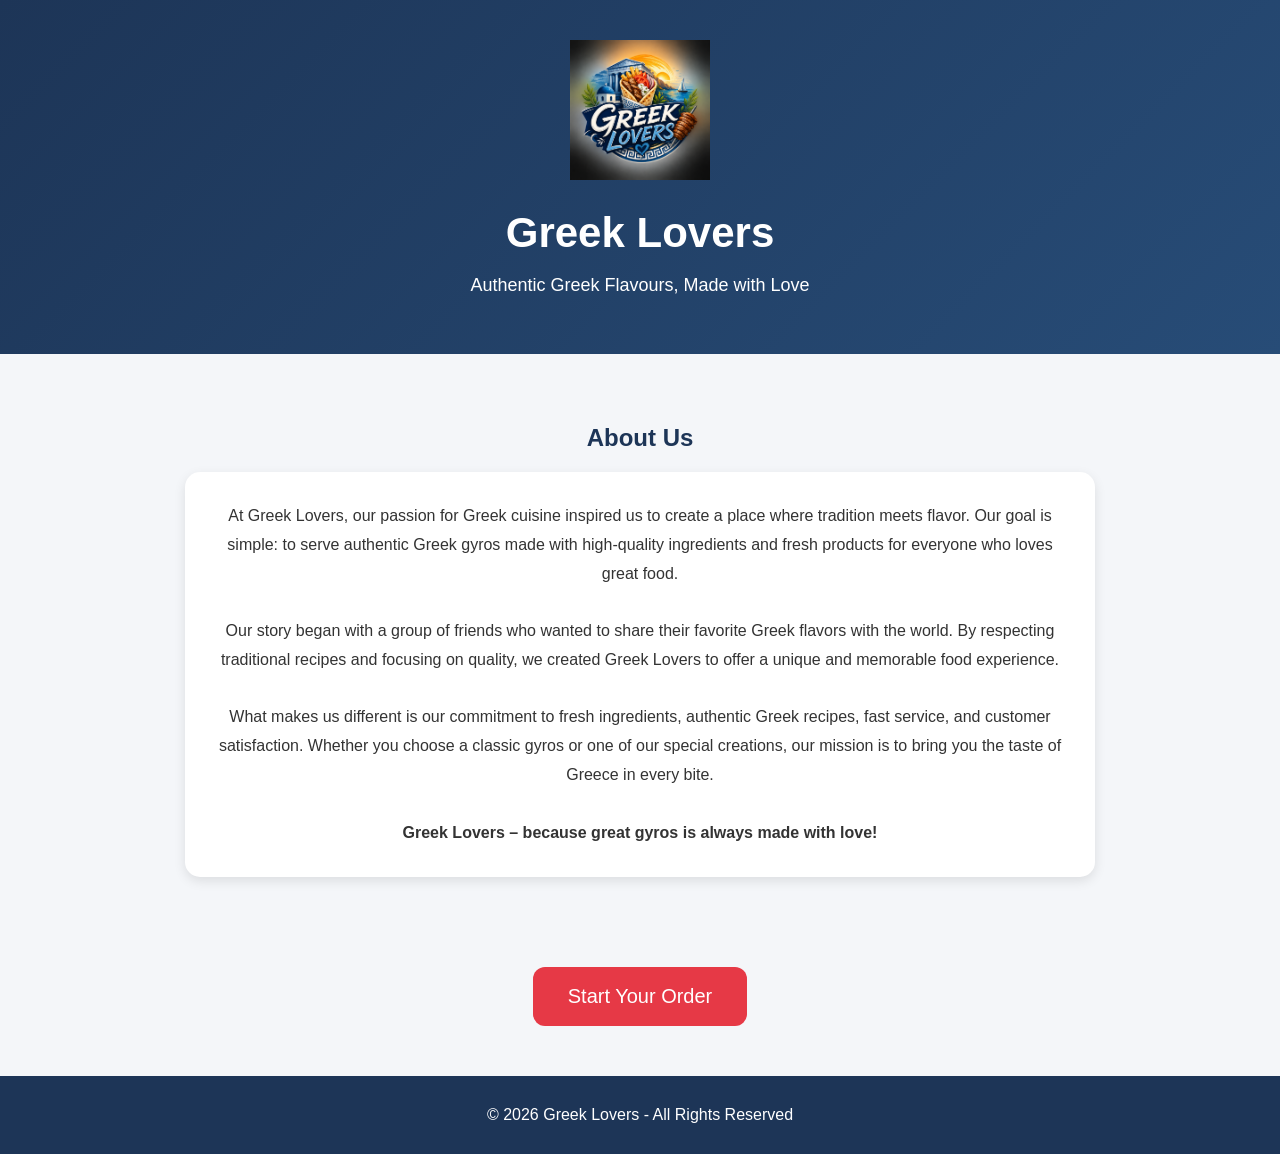
<file: index.html>
<!DOCTYPE html>
<html lang="en">

<head>

<meta charset="UTF-8">

<meta name="viewport" content="width=device-width, initial-scale=1.0">

<title>Greek Lovers</title>

<link rel="stylesheet" href="style.css">

</head>

<body>

<header>

<img src="logo.png" alt="Greek Lovers Logo" class="logo">
  
<h1>Greek Lovers</h1>

<p class="tagline">

Authentic Greek Flavours, Made with Love

</p>

</header>

<section class="about">

<h2>About Us</h2>

<p>

At Greek Lovers, our passion for Greek cuisine inspired us to create a place where tradition meets flavor. Our goal is simple: to serve authentic Greek gyros made with high-quality ingredients and fresh products for everyone who loves great food.

<br><br>

Our story began with a group of friends who wanted to share their favorite Greek flavors with the world. By respecting traditional recipes and focusing on quality, we created Greek Lovers to offer a unique and memorable food experience.

<br><br>

What makes us different is our commitment to fresh ingredients, authentic Greek recipes, fast service, and customer satisfaction. Whether you choose a classic gyros or one of our special creations, our mission is to bring you the taste of Greece in every bite.

<br><br>

<strong>

Greek Lovers – because great gyros is always made with love!

</strong>

</p>

</section>

<div class="start-order">

<a href="order.html">

<button id="startButton">

Start Your Order

</button>

</a>

</div>

<footer>

<p>

© 2026 Greek Lovers - All Rights Reserved

</p>

</footer>

<script src="script.js"></script>

  <script>

localStorage.removeItem("order");

</script>

</body>

</html>
</file>
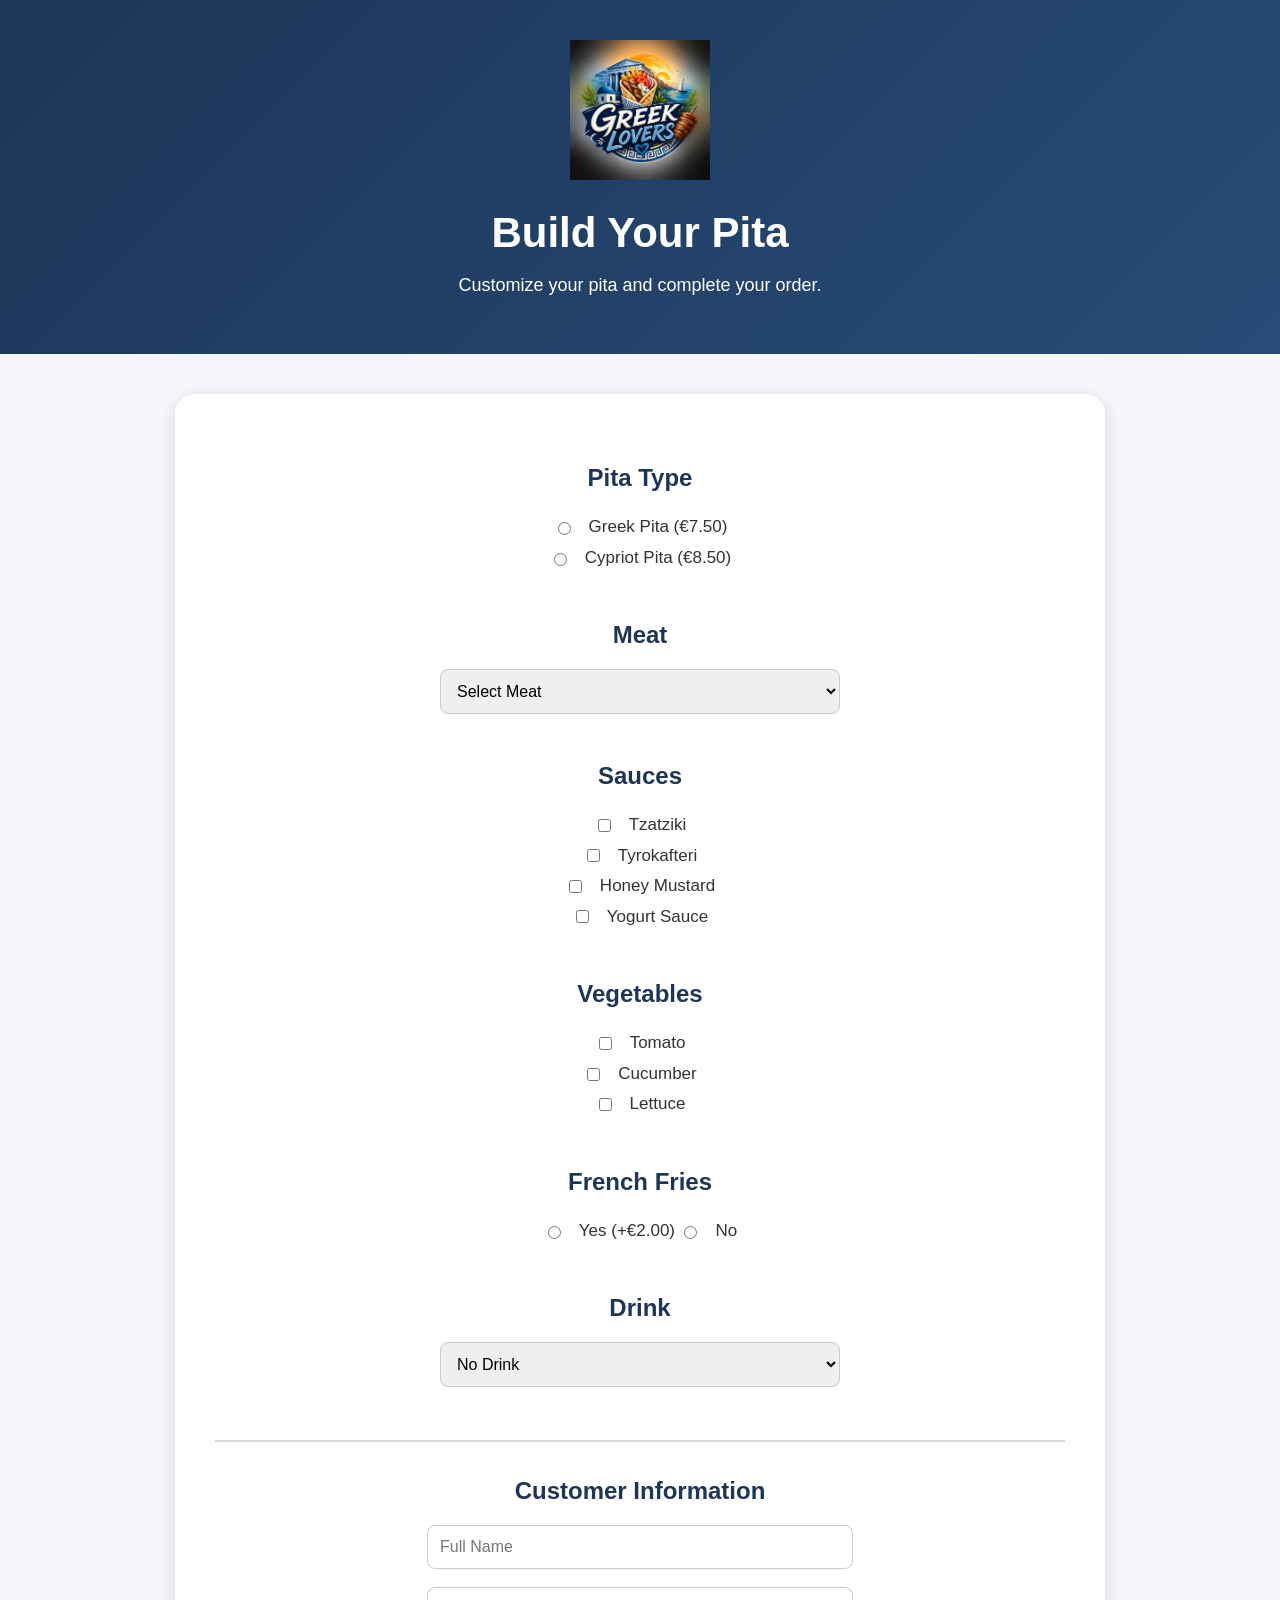
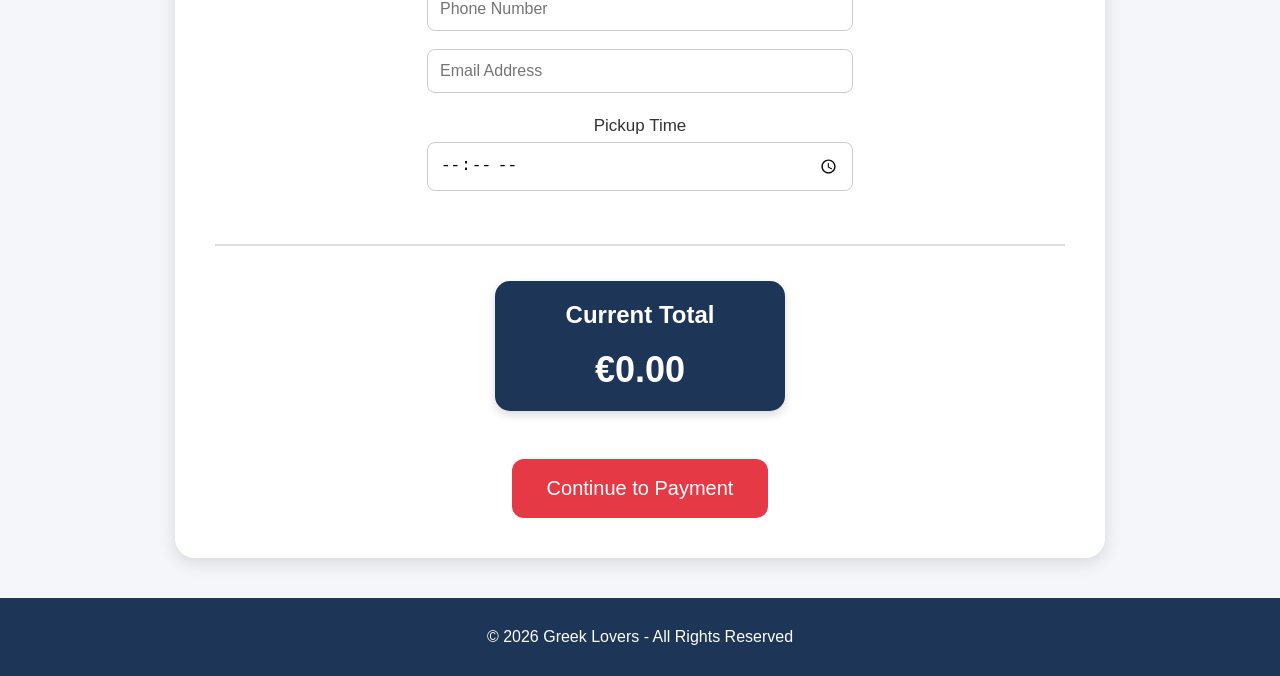
<file: order.html>
<!DOCTYPE html>
<html lang="en">

<head>

<meta charset="UTF-8">

<meta name="viewport" content="width=device-width, initial-scale=1.0">

<title>Build Your Order - Greek Lovers</title>

<link rel="stylesheet" href="style.css">

</head>

<body>

<header>

<img src="logo.png" alt="Greek Lovers Logo" class="logo">

<h1>Build Your Pita</h1>

<p>Customize your pita and complete your order.</p>

</header>

<section class="order">

<form id="orderForm">

<!-- PITA -->

<h2>Pita Type</h2>

<label>

<input type="radio" name="pita" value="Greek Pita" required>

Greek Pita (€7.50)

</label>

<br>

<label>

<input type="radio" name="pita" value="Cypriot Pita" required>

Cypriot Pita (€8.50)

</label>

<br><br>

<!-- MEAT -->

<h2>Meat</h2>

<select name="meat" required>

<option value="">Select Meat</option>

<option value="Chicken (€0)">Chicken (€0)</option>
<option value="Pork (+€0.50)">Pork (+€0.50)</option>
<option value="Beef (+€1.50)">Beef (+€1.50)</option>

</select>

<br><br>

<!-- SAUCES -->

<h2>Sauces</h2>

<label>
<input type="checkbox" name="sauces" value="Tzatziki">
Tzatziki
</label>

<br>

<label>
<input type="checkbox" name="sauces" value="Tyrokafteri">
Tyrokafteri
</label>

<br>

<label>
<input type="checkbox" name="sauces" value="Honey Mustard">
Honey Mustard
</label>

<br>

<label>
<input type="checkbox" name="sauces" value="Yogurt Sauce">
Yogurt Sauce
</label>

<br><br>

<!-- VEGETABLES -->

<h2>Vegetables</h2>

<label>
<input type="checkbox" name="vegetables" value="Tomato">
Tomato
</label>

<br>

<label>
<input type="checkbox" name="vegetables" value="Cucumber">
Cucumber
</label>

<br>

<label>
<input type="checkbox" name="vegetables" value="Lettuce">
Lettuce
</label>

<br><br>

<!-- FRIES -->

<h2>French Fries</h2>

<label>

<input type="radio" name="fries" value="Yes (+€2.00)" required>

Yes (+€2.00)

</label>

<label>

<input type="radio" name="fries" value="No" required>

No

</label>

<br><br>

<!-- DRINK -->

<h2>Drink</h2>

<select name="drink">

<option value="No">No Drink</option>

<option value="Water (€1.00)">Water (€1.00)</option>

<option value="Apple Juice (€2.50)">Apple Juice (€2.50)</option>

<option value="Orange Juice (€2.50)">Orange Juice (€2.50)</option>

<option value="Coca-Cola (€2.50)">Coca-Cola (€2.50)</option>

<option value="Seven Up (€2.50)">Seven Up (€2.50)</option>

</select>

<br><br>

<hr>

<!-- CUSTOMER INFORMATION -->

<h2>Customer Information</h2>

<input type="text" name="fullName" placeholder="Full Name" required>

<br><br>

<input type="tel" name="phone" placeholder="Phone Number" required>

<br><br>

<input type="email" name="email" placeholder="Email Address" required>

<br><br>

<label>

Pickup Time

</label>

<br>

<input type="time" name="pickupTime" required>

<br><br>

<hr>

<div class="total-box">

<h2>Current Total</h2>

<p id="liveTotal">€0.00</p>

</div>

<br>

<button type="submit">

Continue to Payment

</button>

</form>

</section>

<footer>

<p>

© 2026 Greek Lovers - All Rights Reserved

</p>

</footer>

<script src="script.js"></script>

</body>

</html>
</file>
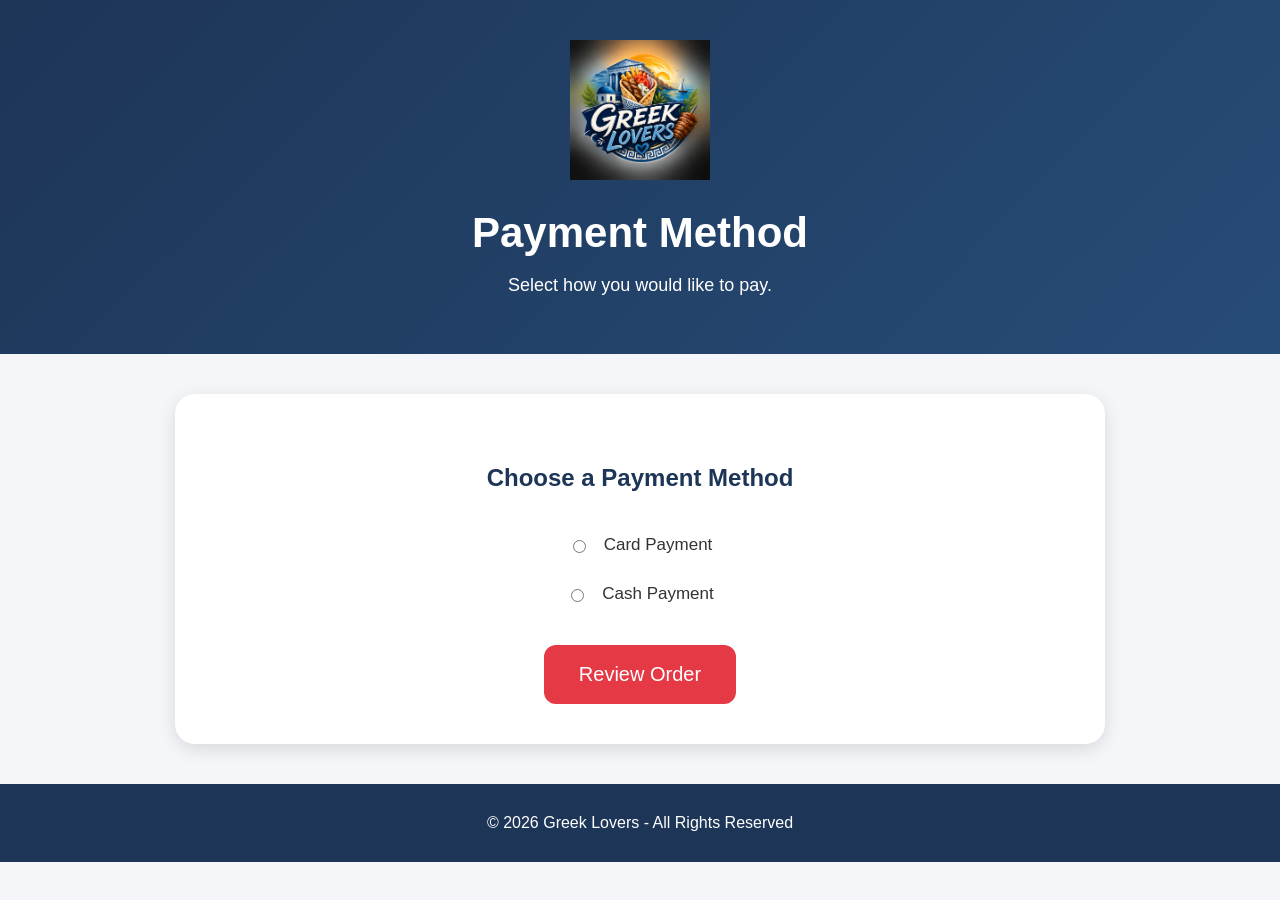
<file: payment.html>
<!DOCTYPE html>
<html lang="en">

<head>

<meta charset="UTF-8">

<meta name="viewport" content="width=device-width, initial-scale=1.0">

<title>Payment - Greek Lovers</title>

<link rel="stylesheet" href="style.css">

</head>

<body>

<header>

<img src="logo.png" alt="Greek Lovers Logo" class="logo">

<h1>Payment Method</h1>

<p>Select how you would like to pay.</p>

</header>

<section class="order">

<form id="paymentForm">

<h2>Choose a Payment Method</h2>

<br>

<label>

<input
type="radio"
name="payment"
value="Card Payment"
required>

Card Payment

</label>

<br><br>

<label>

<input
type="radio"
name="payment"
value="Cash Payment"
required>

Cash Payment

</label>

<br><br><br>

<button type="submit">

Review Order

</button>

</form>

</section>

<footer>

<p>

© 2026 Greek Lovers - All Rights Reserved

</p>

</footer>

<script src="script.js"></script>

</body>

</html>
</file>
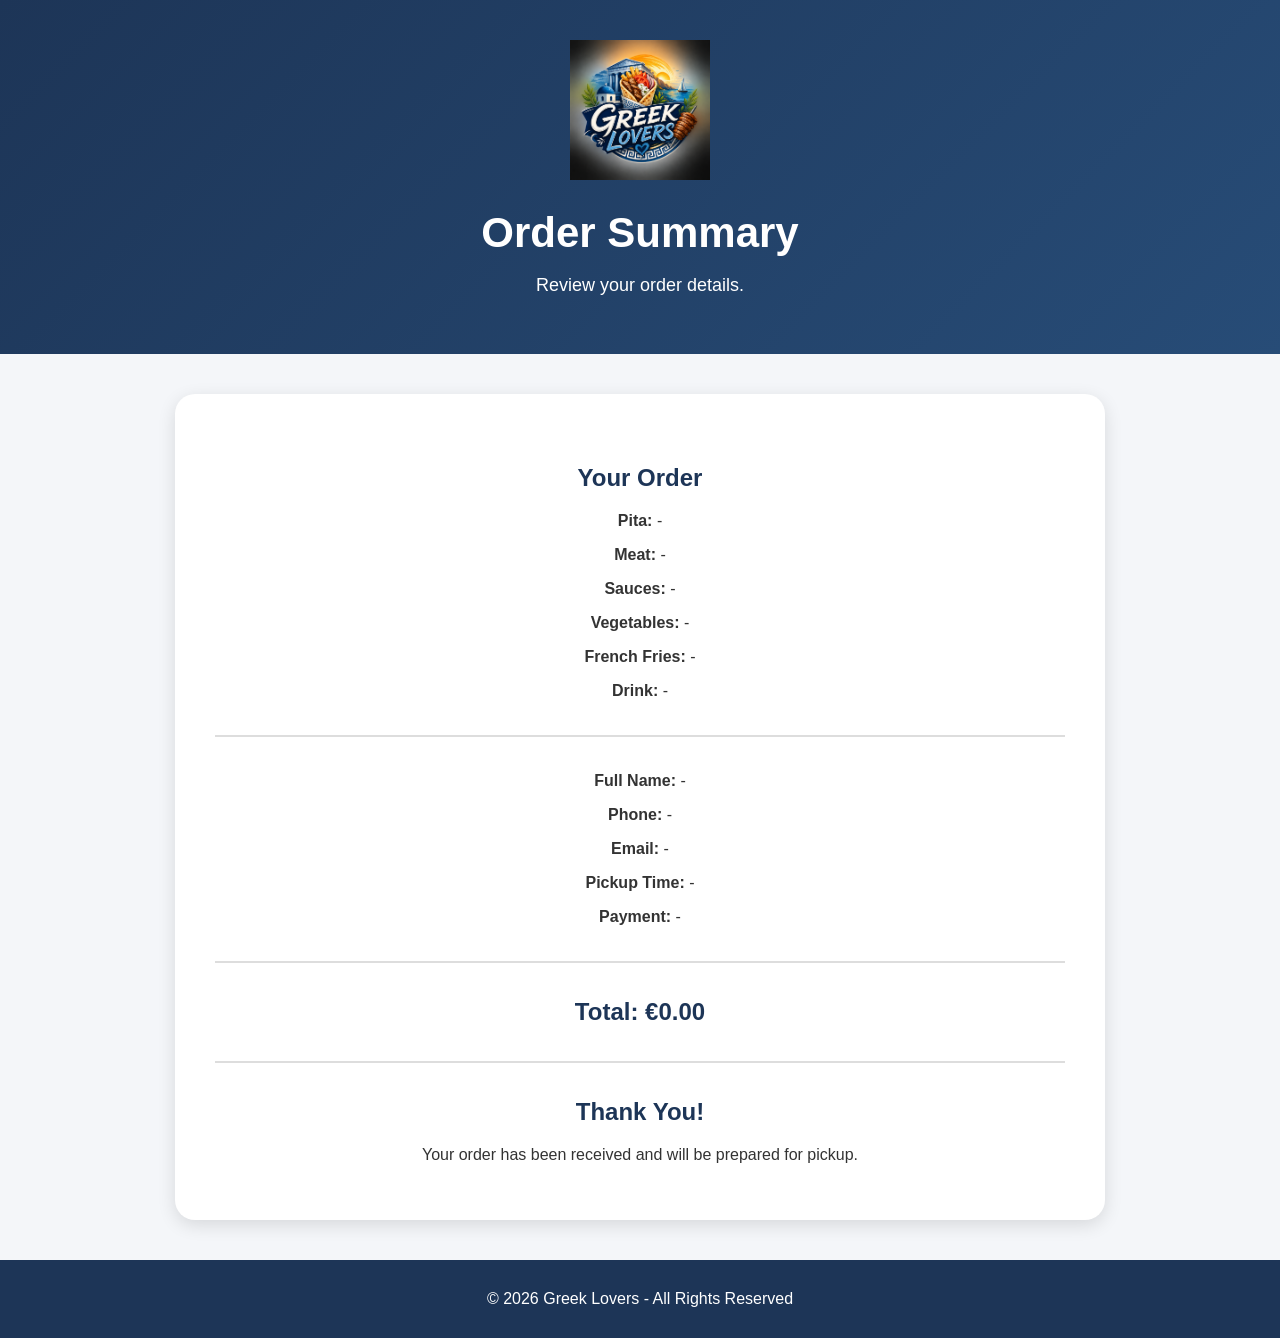
<file: summary.html>
<!DOCTYPE html>

<html lang="en">

<head>

<meta charset="UTF-8">

<meta name="viewport" content="width=device-width, initial-scale=1.0">

<title>Order Summary - Greek Lovers</title>

<link rel="stylesheet" href="style.css">

</head>

<body>

<header>

<img src="logo.png" alt="Greek Lovers Logo" class="logo">

<h1>Order Summary</h1>

<p>Review your order details.</p>

</header>

<section class="order">

<h2>Your Order</h2>

<div id="summaryContent">

<p>Loading your order...</p>

</div>

<hr>

<h2>Thank You!</h2>

<p>

Your order has been received and will be prepared for pickup.

</p>

</section>

<footer>

<p>

© 2026 Greek Lovers - All Rights Reserved

</p>

</footer>

<script src="script.js"></script>

<script>

document.getElementById(

"newOrderButton"

).addEventListener(

"click",

function(){

localStorage.clear();

window.location.href="index.html";

}

);

</script>

</body>

</html>
</file>
<file: style.css>
/* ---------- GENERAL ---------- */

body {

    font-family: Arial, sans-serif;

    margin: 0;

    padding: 0;

    background-color: #f4f6f9;

    text-align: center;

    color: #333;

}

/* ---------- HEADER ---------- */

header {

    background: linear-gradient(135deg,#1D3557,#274c77);

    color: white;

    padding: 40px 20px;

}

.logo {

    width: 140px;

    height: auto;

    margin-bottom: 15px;

}

header h1 {

    margin: 10px 0;

    font-size: 42px;

}

header p {

    font-size: 18px;

}

/* ---------- SECTIONS ---------- */

section {

    padding: 40px 20px;

}

/* ---------- ABOUT ---------- */

.about p {

    max-width: 850px;

    margin: auto;

    line-height: 1.8;

    background: white;

    padding: 30px;

    border-radius: 15px;

    box-shadow: 0 4px 12px rgba(0,0,0,0.1);

}

/* ---------- ORDER CARD ---------- */

.order {

    background: white;

    max-width: 850px;

    margin: 40px auto;

    padding: 40px;

    border-radius: 20px;

    box-shadow: 0 5px 18px rgba(0,0,0,0.12);

}

h2 {

    color: #1D3557;

    margin-top: 30px;

}

h3 {

    color: #555;

}

/* ---------- INPUTS ---------- */

input,

select {

    width: 80%;

    max-width: 400px;

    padding: 12px;

    font-size: 16px;

    border: 1px solid #ccc;

    border-radius: 8px;

}

/* ---------- LABELS ---------- */

label {

    font-size: 17px;

    line-height: 2;

}

/* ---------- TOTAL BOX ---------- */

#liveTotal {

    width: 200px;

    margin: auto;

    background: #1D3557;

    color: white;

    padding: 18px;

    border-radius: 15px;

    font-size: 32px;

    font-weight: bold;

}

/* ---------- BUTTONS ---------- */

button,

#startButton {

    background: #E63946;

    color: white;

    border: none;

    padding: 18px 35px;

    font-size: 20px;

    border-radius: 12px;

    cursor: pointer;

    transition: 0.3s;

}

button:hover,

#startButton:hover {

    background: #c92f3a;

    transform: scale(1.05);

}

/* ---------- HORIZONTAL LINE ---------- */

hr {

    margin: 35px 0;

    border: none;

    border-top: 2px solid #ddd;

}

/* ---------- FOOTER ---------- */

footer {

    background: #1D3557;

    color: white;

    padding: 25px;

    margin-top: 40px;

}

footer p {

    margin: 5px;

}

/* ---------- START BUTTON ---------- */

.start-order {

    margin: 50px;

}

/* ---------- HIDE ORDER SECTION ---------- */

#orderSection {

    display: none;

}

/* ---------- MOBILE ---------- */

@media (max-width:768px){

    header h1{

        font-size:30px;

    }

    .order{

        margin:20px;

        padding:25px;

    }

    input,

    select{

        width:95%;

    }

}

/* ---------- RADIO & CHECKBOX FIX ---------- */

input[type="radio"],
input[type="checkbox"] {

    width: auto;

    margin-right: 10px;

}

label {

    display: inline-flex;

    align-items: center;

    gap: 8px;

    width: auto;

    line-height: 1.8;

}

select,
input[type="text"],
input[type="email"],
input[type="tel"],
input[type="time"] {

    width: 80%;

    max-width: 400px;

}


/* TOTAL BOX */

.total-box{

    background:#1D3557;

    color:white;

    width:250px;

    margin:30px auto;

    padding:20px;

    border-radius:15px;

    box-shadow:0 4px 10px rgba(0,0,0,0.15);

}

.total-box h2{

    color:white;

    margin-top:0;

}

.total-box #liveTotal{

    background:none;

    padding:0;

    font-size:36px;

}
</file>
